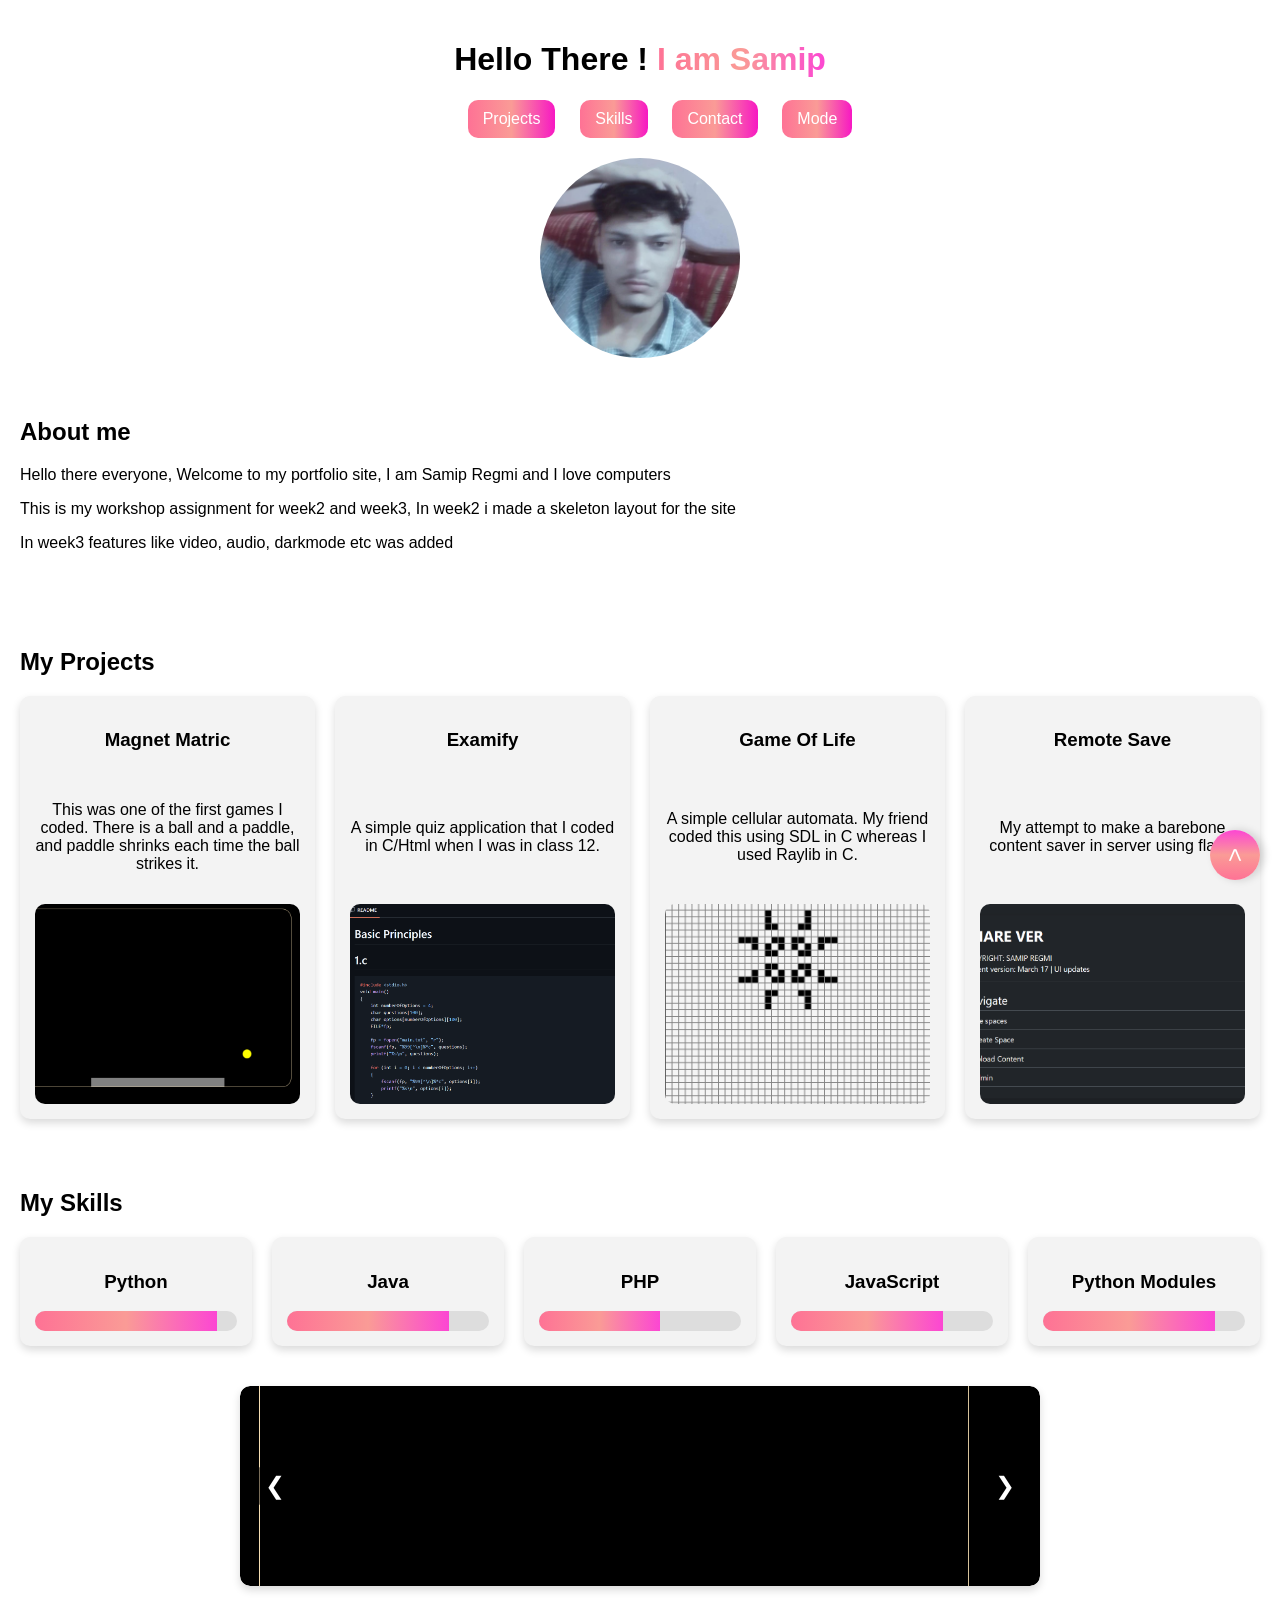
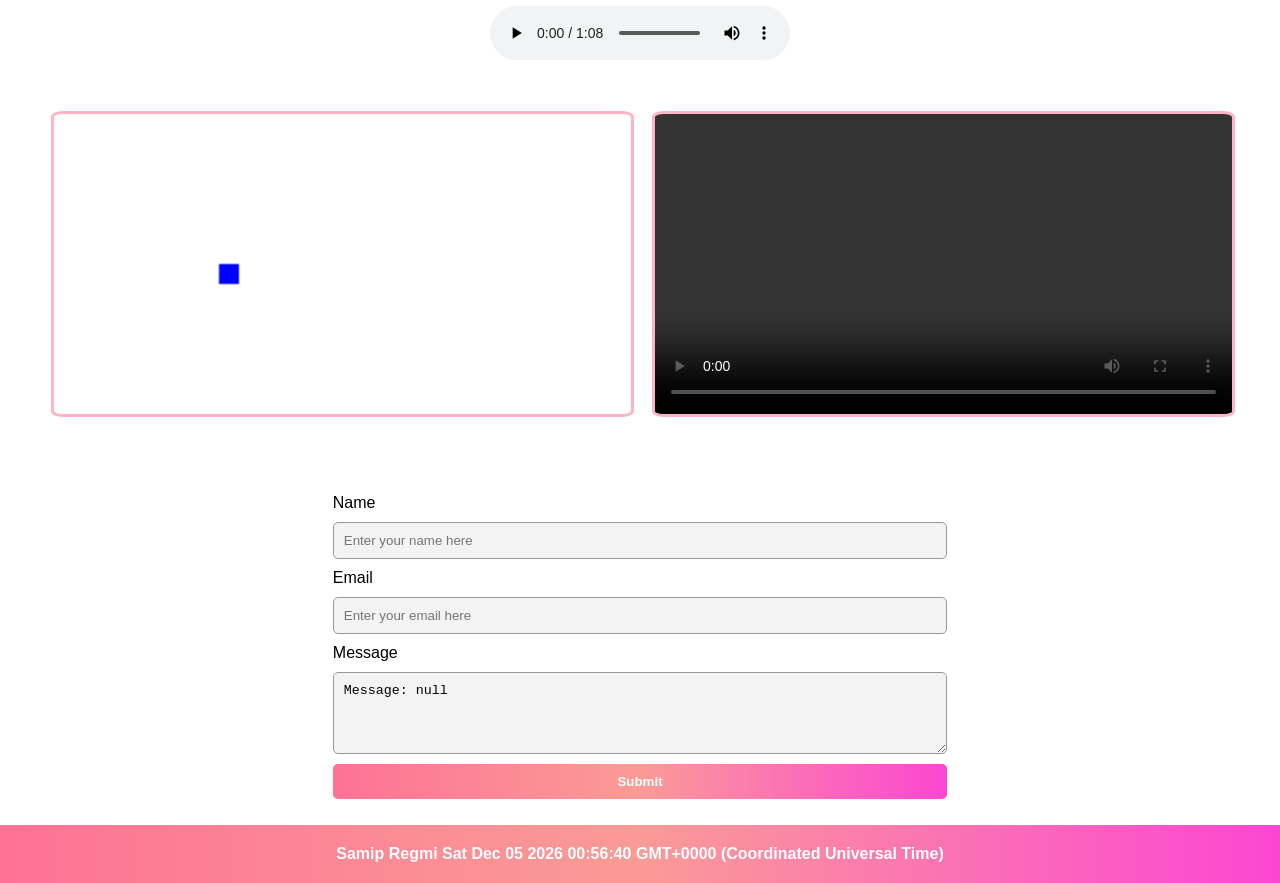
<file: index.html>
<!DOCTYPE html>
<html lang="en" id="html">

<head>
    <meta charset="UTF-8">
    <meta name="viewport" content="width=device-width, initial-scale=1.0">
    <link rel="stylesheet" href="css/style.css">
    <link rel="stylesheet" href="css/main.css">
    <link rel="stylesheet" href="css/imageslider.css">
    <link rel="stylesheet" href="css/mediaqueries.css">
    <link rel="stylesheet" href="css/keyframes.css">
    <title>Samip Regmi</title>
</head>

<body>
    <header>
        <h1>Hello There ! <span>I am Samip</span></h1>
    </header>
    <nav>
        <ul>
            <li data-target="projects">Projects</li>
            <li data-target="skills">Skills</li>
            <li data-target="contacts">Contact</li>
            <li onclick="myFunction()">Mode</li>
        </ul>
    </nav>
    <main>
        <section id="profile_image">
            <img src="./images/profile.jpg" alt="Profile Image">
        </section>
        <section id="about">
            <h2>About me</h2>
            <p>Hello there everyone, Welcome to my portfolio site, I am Samip Regmi and I love computers</p>
            <p>This is my workshop assignment for week2 and week3, In week2 i made a skeleton layout for the site</p>
            <p>In week3 features like video, audio, darkmode etc was added</p>
        </section>
        <section id="projects">
            <h2>My Projects</h2>
            <div id="projects-div">
                <article id="one">
                    <h3>Magnet Matric</h3>
                    <p>This was one of the first games I coded. There is a ball and a paddle, and paddle shrinks each
                        time the ball strikes it.</p>
                    <img src="./images/one.png" alt="Magnet Matric">
                </article>
                <article id="two">
                    <h3>Examify</h3>
                    <p>A simple quiz application that I coded in C/Html when I was in class 12.</p>
                    <img src="./images/two.png" alt="Examify">
                </article>
                <article id="three">
                    <h3>Game Of Life</h3>
                    <p>A simple cellular automata. My friend coded this using SDL in C whereas I used Raylib in C.</p>
                    <img src="./images/three.png" alt="Game of Life">
                </article>
                <article id="four">
                    <h3>Remote Save</h3>
                    <p>My attempt to make a barebone content saver in server using flask.</p>
                    <img src="./images/four.png" alt="Remote Save">
                </article>
            </div>
        </section>
        <section id="skills">
            <h2>My Skills</h2>
            <div id="skills-div">
                <article class="skill">
                    <h3>Python</h3>
                    <div class="bar">
                        <div style="--w: 90%"></div>
                    </div>
                </article>
                <article class="skill">
                    <h3>Java</h3>
                    <div class="bar">
                        <div style="--w: 80%"></div>
                    </div>
                </article>
                <article class="skill">
                    <h3>PHP</h3>
                    <div class="bar">
                        <div style="--w: 60%"></div>
                    </div>
                </article>
                <article class="skill">
                    <h3>JavaScript</h3>
                    <div class="bar">
                        <div style="--w: 75%"></div>
                    </div>
                </article>
                <article class="skill">
                    <h3>Python Modules</h3>
                    <div class="bar">
                        <div style="--w: 85%"></div>
                    </div>
                </article>
            </div>
        </section>
        <section id="image_slider">
            <div class="slider">
                <img src="./images/one.png" alt="Slider 1" class="active">
                <img src="./images/two.png" alt="Slider 2">
                <img src="./images/three.png" alt="Slider 3">
                <img src="./images/four.png" alt="Slider 4">
                <button id="prev">&#10094;</button>
                <button id="next">&#10095;</button>
            </div>
        </section>

        <section id="audio">
            <audio src="./audios/audio.mp3" controls>
                Your browser does not support the audio element.
            </audio>
        </section>
        <div id="contents">
            <canvas id="canvas"></canvas>
            <video src="./videos/video.mp4" controls></video>
        </div>
        <section id="contacts">
            <form id="contact-form">
                <label for="name">Name</label>
                <input name="name" id="name" type="text" placeholder="Enter your name here" required>
                <label for="email">Email</label>
                <input name="email" id="email" type="email" placeholder="Enter your email here" required>
                <label for="message">Message</label>
                <textarea name="message" id="message" rows="4"></textarea>
                <input type="button" value="Submit" id="submit_btn">
            </form>
        </section>
        <button id="moveup">&gt;</button>

    </main>
    <footer></footer>
    <script src="./js/index.js"></script>
    <script src="./js/details.js"></script>
    <script src="./js/localstorage.js"></script>
    <script src="./js/canvas.js" type="module"></script>
</body>

</html>
</file>
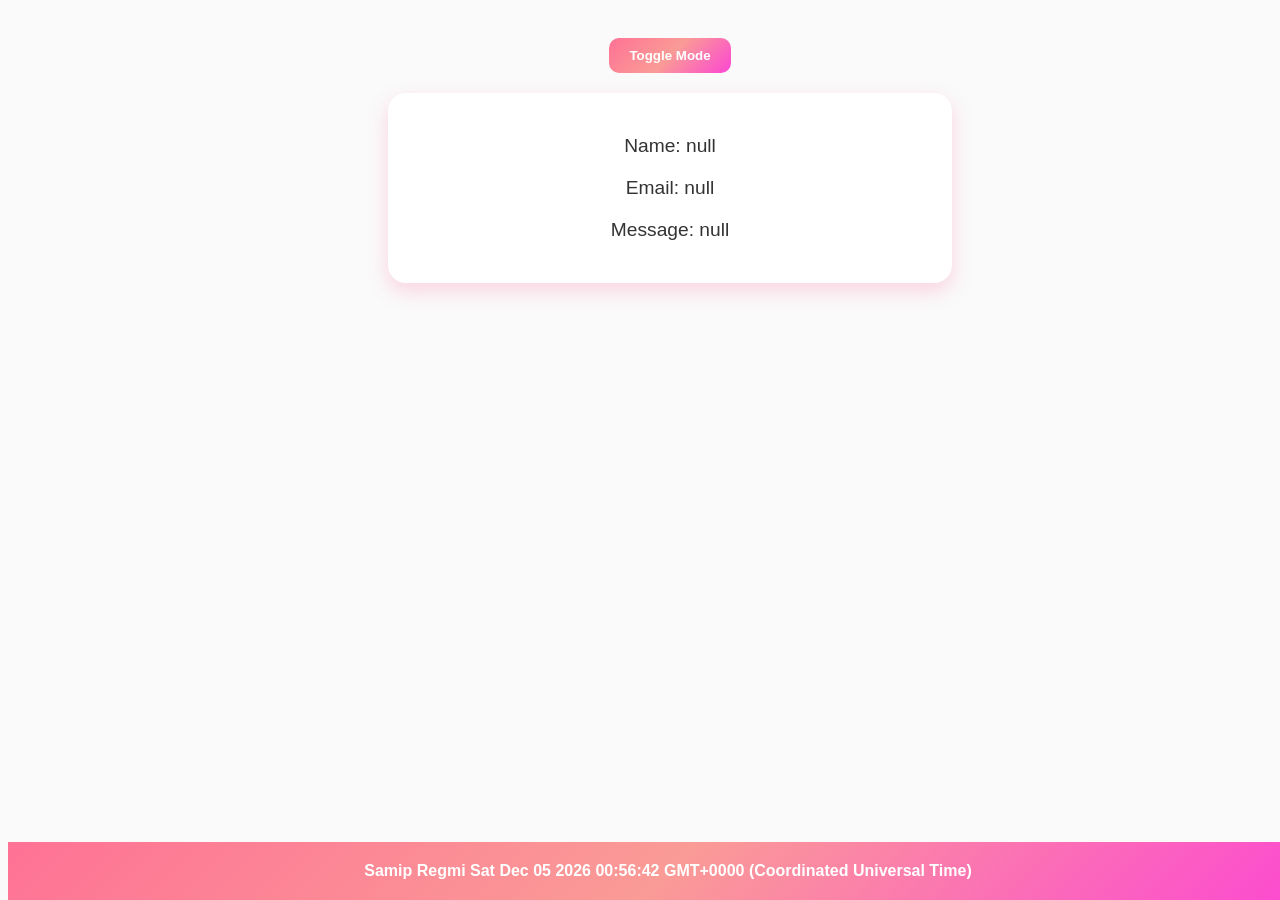
<file: pages/form-details.html>
<!DOCTYPE html>
<html lang="en">

<head>
    <meta charset="UTF-8">
    <meta name="viewport" content="width=device-width, initial-scale=1.0">
    <title>Details</title>
    <!-- <link rel="stylesheet" href="../css/main.css"> -->
    <link rel="stylesheet" href="../css/details.css">
</head>

<body>
    <main>
        <button id="mode-toggle">Toggle Mode</button>
        <div class="card">
            <p id="name"></p>
            <p id="email"></p>
            <p id="message"></p>
        </div>
    </main>
    <footer>

    </footer>
</body>
<script src="../js/details.js"></script>

</html>
</file>
<file: css/style.css>
html, body {
    margin: 0 !important;
    padding: 0 !important;
    font-family: Arial, sans-serif;
    background: var(--bg);
    color: var(--text);
}

main {
    margin: 0 !important;
    padding: 0 !important;
}

header {
    text-align: center;
    margin-top: 0;
    padding-top: 20px;
}

header h1 {
    text-align: center;
    width: 100%;
}

#profile_image {
    display: flex;
    justify-content: center;
    margin: 20px 0;
}
#profile_image img {
    width: 200px;
    height: 200px;
    border-radius: 50%;
    object-fit: cover;
    border: 5px solid var(--gradient);
}

span {
    background: var(--gradient);
    -webkit-background-clip: text;
    -webkit-text-fill-color: transparent;
    font-weight: bold;
}

nav ul {
    list-style-type: none;
    display: flex;
    justify-content: center;
    gap: 2%;
}

nav ul li {
    padding: 10px 15px;
    background: var(--nav-bg);
    border-radius: 10px;
    cursor: pointer;
    color: white;
}

#about, #projects, #skills {
    margin: 20px 0;
    padding: 20px;
}


#audio {
    display: flex;
    justify-content: center;
    margin: 20px 0;
}


article {
    background: var(--card-bg);
    padding: 15px;
    border-radius: 10px;
    text-align: center;
    box-shadow: var(--shadow);
    transition: all 0.3s ease;
}
#projects-div {
    display: grid;
    grid-template-columns: repeat(4, 1fr);
    gap: 20px;
    margin: 20px 0;
}

#projects-div article {
    display: flex;
    flex-direction: column;
    justify-content: space-between;
    background: var(--card-bg);
    padding: 15px;
    border-radius: 10px;
    text-align: center;
    box-shadow: var(--shadow);
    transition: all 0.3s ease;
    height: 100%;
}

#projects-div article img {
    width: 100%;
    height: 200px;
    object-fit: cover;
    border-radius: 10px;
}

#projects-div article:hover {
    transform: translateY(-5px);
    background: var(--gradient);
    color: white;
    cursor: pointer;
}

#skills-div {
    display: grid;
    grid-template-columns: repeat(5, 1fr);
    gap: 20px;
}

.bar {
    width: 100%;
    height: 20px;
    background: #ddd;
    border-radius: 10px;
    overflow: hidden;
    margin-top: 10px;
}

.bar div {
    height: 100%;
    width: 0;
    background: var(--gradient);
    animation: load 2s ease forwards;
}

.skill:hover .bar div {
    width: 0; 
    animation: refill 2s ease forwards;
}

#contacts {
    display: flex;
    justify-content: center;
    align-items: center;
    padding: 2%;
}

#contact-form {
    width: 50%;
    display: flex;
    flex-direction: column;
    gap: 10px;
}

#contact-form input,
#contact-form textarea {
    padding: 10px;
    border-radius: 5px;
    border: 1px solid #999;
    background: var(--card-bg);
    color: var(--text);
}

#contact-form input[type="button"] {
    background: var(--gradient);
    color: white;
    cursor: pointer;
    border: none;
    font-weight: bold;
}

#contents {
    display: grid;
    grid-template-columns: repeat(2, 1fr);
    gap: 2%;
    margin: 4%;
}

canvas, video {
    width: 100%;
    border-radius: 2%;
    border: 3px solid #ffb3c4;
    height: 300px;
    object-fit: cover;
}


#moveup {
    position: fixed;
    bottom: 20px;
    right: 20px;
    background: var(--gradient);
    color: white;
    border: none;
    border-radius: 50%;
    width: 50px;
    height: 50px;
    font-size: 24px;
    cursor: pointer;
    box-shadow: var(--shadow);
    transform: rotate(-90deg);
    z-index: 1000;
}
footer {
    margin: 0 !important;
    padding: 20px;
    background: var(--gradient);
    color: white;
    text-align: center;
    font-weight: bold;
}
</file>
<file: css/main.css>
:root {
    --bg: white;
    --text: black;
    --card-bg: #f3f3f3;
    --nav-bg: linear-gradient(90deg, #FE7295, #FA9B96, #f718c3);
    --gradient: linear-gradient(90deg, #FE7295, #FA9B96, #FC46D3);
    --shadow: 0 4px 8px rgba(0, 0, 0, 0.15);
}

.dark-mode {
    --bg: #121212;
    --text: #ededed;
    --card-bg: #1e1e1e;
    --nav-bg: linear-gradient(90deg, #3b0d20, #84234c, #c736b9);
    --gradient: linear-gradient(90deg, #ff3d7f, #ff6584, #ff00d4);
    --shadow: 0 4px 12px rgba(255, 0, 100, 0.35);
}

* {
    transition: background 0.25s ease, color 0.25s ease;
}
</file>
<file: css/imageslider.css>
.slider {
    position: relative;
    width: 80%;
    max-width: 800px;
    height: 200px;
    margin: 20px auto;
    overflow: hidden;
    border-radius: 10px;
    box-shadow: var(--shadow);
}

.slider img {
    width: 100%;
    height: 100%;
    object-fit: cover;
    display: none;
    border-radius: 10px;
    transition: opacity 0.5s ease-in-out;
}

.slider img.active {
    display: block;
}

.slider button {
    position: absolute;
    top: 50%;
    transform: translateY(-50%);
    background: rgba(0,0,0,0.5);
    color: white;
    border: none;
    padding: 10px 15px;
    border-radius: 50%;
    cursor: pointer;
    font-size: 24px;
    z-index: 10;
    transition: background 0.3s;
}

.slider button:hover {
    background: rgba(0,0,0,0.8);
}

#prev {
    left: 10px;
}

#next {
    right: 10px;
}
</file>
<file: css/mediaqueries.css>
@media screen and (max-width: 768px) {
    #projects-div, #skills-div, #contents {
        grid-template-columns: 1fr;
    }
    #contact-form {
        width: 80%;
    }
    .slider {
        height: 150px;
        width: 95%;
    }
}
</file>
<file: css/keyframes.css>
@keyframes load { 
    to { width: var(--w); }
}
@keyframes refill {
    from { width: 0; }
    to { width: var(--w); }
}
</file>
<file: css/details.css>
:root {
    --main-gradient: linear-gradient(135deg, #FE7295, #FA9B96, #FC46D3);
    --box-shadow: 0 8px 20px rgba(250, 100, 150, 0.25);
    --bg-light: #ffffff;
    --bg-dark: #121212;
    --text-dark: #333;
    --text-light: #ededed;
    --radius: 18px;
} 

body {
    transition: background 0.25s ease, color 0.25s ease;
    font-family: 'Segoe UI', Tahoma, Geneva, Verdana, sans-serif;
    overflow-x: hidden;
}

body.light-mode {
    background: #fafafa;
    color: var(--text-dark);
}

body.dark-mode {
    background: var(--bg-dark);
    color: var(--text-light);
}

main {
    width: 100%;
    display: flex;
    justify-content: center;
    flex-direction: column;
    align-items: center;
    padding: 30px;
    gap: 20px;
}

.card {
    width: min(500px, 80%);
    padding: 40px 30px;
    border-radius: var(--radius);
    box-shadow: var(--box-shadow);
    display: flex;
    flex-direction: column;
    gap: 20px;
    border: 2px solid transparent;
    background-origin: border-box;
    background-clip: padding-box, border-box;
    background: var(--bg-light);
    transition: background 0.25s ease, color 0.25s ease;
}

body.dark-mode .card {
    background: #1e1e1e;
    color: var(--text-light);
}

p {
    margin: 0;
    font-size: 1.2rem;
    font-weight: 500;
    text-align: center;
}

#mode-toggle {
    padding: 10px 20px;
    border: none;
    border-radius: 10px;
    cursor: pointer;
    font-weight: bold;
    background: var(--main-gradient);
    color: white;
}

footer {
    position: absolute;
    bottom: 0;
    width: 100%;
    margin: 0 !important;
    padding: 20px;
    background: var(--main-gradient);
    color: white;
    text-align: center;
    font-weight: bold;
}
</file>
